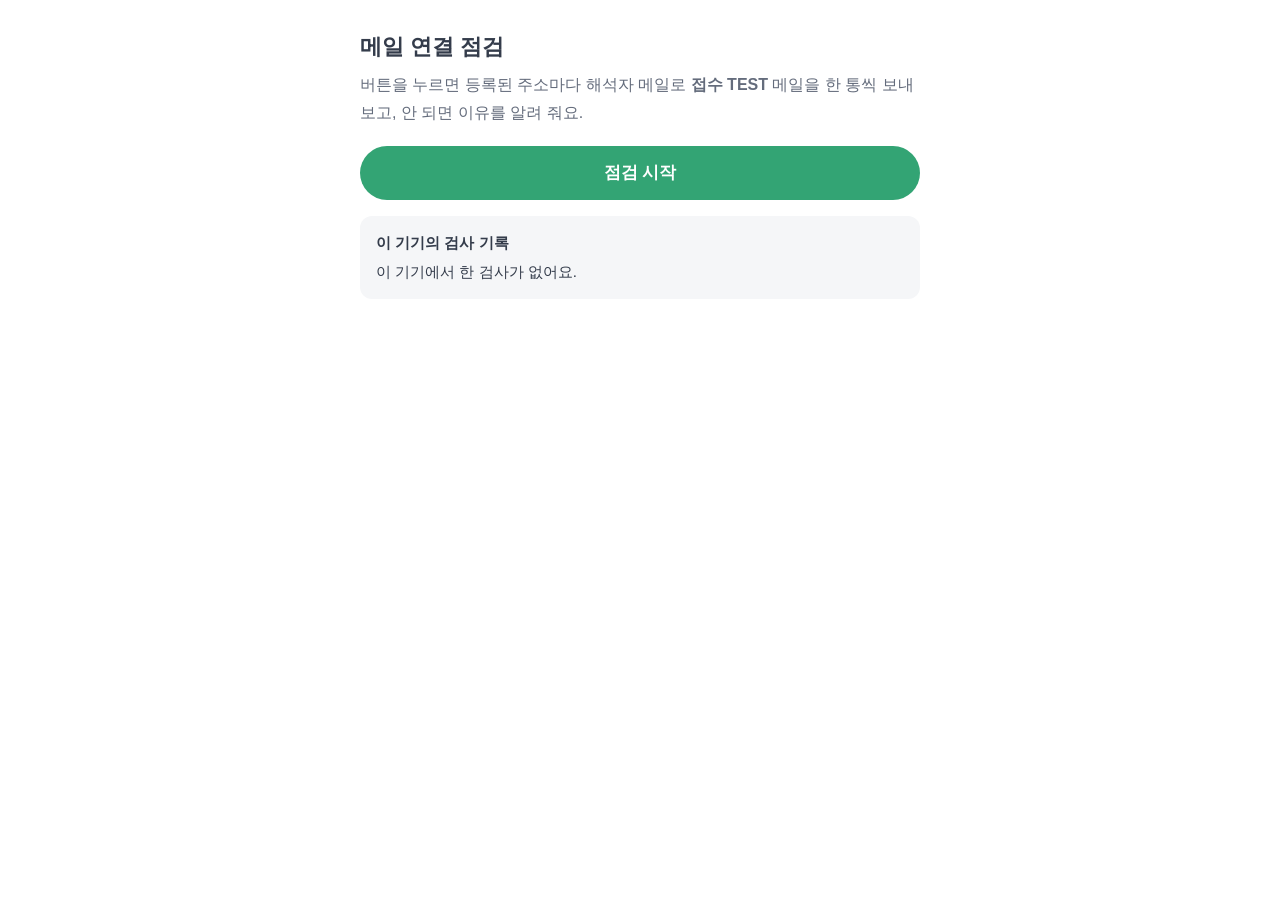
<file: mailtest.html>
<!doctype html>
<html lang="ko">
<head>
<meta charset="utf-8">
<meta name="viewport" content="width=device-width, initial-scale=1">
<meta name="robots" content="noindex, nofollow">
<title>메일 연결 점검</title>
<style>
body{font-family:-apple-system,BlinkMacSystemFont,"Apple SD Gothic Neo","Malgun Gothic",sans-serif;max-width:560px;margin:0 auto;padding:28px 18px 60px;color:#343C4B;line-height:1.7;word-break:keep-all}
h1{font-size:22px;margin:0 0 6px}
p.sub{color:#646C7C;margin:0 0 20px}
button{width:100%;min-height:54px;border:0;border-radius:999px;background:#33A474;color:#fff;font-size:17px;font-weight:800}
button:disabled{opacity:.6}
.box{margin-top:16px;border-radius:12px;padding:14px 16px;background:#F5F6F8;font-size:15px}
.ok{background:#E6F6EE}.bad{background:#FDECEC}
.box b{display:block;margin-bottom:4px}
code{font-size:12px;word-break:break-all;color:#646C7C}
</style>
</head>
<body>
<!-- 메일이 안 올 때 원인 찾는 페이지. 버튼 누르면 script.js의 MAIL_URLS 주소마다 테스트 메일을 한 통씩 보내 봄 -->
<h1>메일 연결 점검</h1>
<p class="sub">버튼을 누르면 등록된 주소마다 해석자 메일로 <b>접수 TEST</b> 메일을 한 통씩 보내 보고, 안 되면 이유를 알려 줘요.</p>
<button id="go" type="button">점검 시작</button>
<div id="out"></div>
<div id="last"></div>
<script>
(function(){
var out = document.getElementById("out"), go = document.getElementById("go");
function add(cls, title, msg){ var d = document.createElement("div"); d.className = "box " + cls; d.innerHTML = "<b>" + title + "</b>" + msg; out.appendChild(d); }
// 이 기기에서 검사 끝났을 때 메일 보낸 마지막 기록
(function(){
  var st; try{ st = JSON.parse(localStorage.getItem("sternberg-love-v2")); }catch(e){}
  var L = st && st.mailLog, el = document.getElementById("last");
  if(!st){ el.innerHTML = '<div class="box"><b>이 기기의 검사 기록</b>이 기기에서 한 검사가 없어요.</div>'; return; }
  var t = L ? new Date(L.at).toLocaleString("ko-KR") : "";
  el.innerHTML = '<div class="box ' + (L ? (L.ok ? "ok" : "bad") : "") + '"><b>이 기기에서 마지막으로 한 검사 (접수 ' + (st.rid || "?") + ')</b>' +
    (!L ? "메일을 보낸 기록이 없어요. 검사 페이지가 예전 파일로 열렸을 수 있어요. 검사 페이지를 새로고침한 뒤 다시 해 보세요."
        : L.ok ? t + " 해석자에게 보냈어요." + (L.via ? " (" + L.via + "번 주소로)" : "") : t + " 보내지 못했어요.<br><code>" + String(L.err).replace(/</g,"&lt;") + "</code>") + '</div>';
})();
// 오류 내용 보고 이유 설명
function why(e){
  if(/bad request|not pdf|too large/.test(e)) return "이 주소의 Apps Script에 <b>예전 Code.gs</b>가 배포되어 있어요. Code.gs를 새 파일로 통째로 바꿔 붙여 넣고, TO를 해석자 메일로 적은 뒤 <b>배포 → 배포 관리 → ✏️ 연필 → 버전: 새 버전 → 배포</b>를 눌러 주세요.";
  if(/quota|Service invoked too many times|한도/i.test(e)) return "이 계정은 오늘 보낼 수 있는 메일 수(약 100통)를 다 썼어요. 다른 주소가 있으면 검사할 때 자동으로 그 주소로 넘어가요.";
  if(/Invalid email|잘못된 이메일/i.test(e)) return "이 주소의 Code.gs <b>TO</b> 메일 주소가 잘못됐어요. 고친 뒤 새 버전으로 다시 배포해 주세요.";
  if(/permission|authoriz|권한/i.test(e)) return "메일 보내기 권한을 아직 허락하지 않았어요. 이 계정의 Apps Script 편집기에서 <b>test</b> 함수를 한 번 실행하고 권한을 허용한 뒤, 새 버전으로 다시 배포해 주세요.";
  return "아래 오류 내용을 그대로 알려 주세요.";
}
var DEPLOY = "거의 항상 <b>배포 설정</b> 문제예요.<br>이 주소를 만든 계정의 Apps Script에서 <b>배포 → 배포 관리 → ✏️ 연필</b>을 눌러<br>· 다음 사용자 인증 정보로 실행: <b>나</b><br>· 액세스 권한이 있는 사용자: <b>모든 사용자</b> (\"Google 계정이 있는 모든 사용자\" 말고 그냥 <b>모든 사용자</b>)<br>로 되어 있는지 확인하고, 버전을 <b>새 버전</b>으로 골라 <b>배포</b>해 주세요.";
// 주소 하나에 테스트 메일 보내 보기. 결과 상자 하나를 그림
function testOne(url, no){
  var name = (no+1) + "번 주소";
  return fetch(url, {method:"POST", headers:{"Content-Type":"text/plain;charset=utf-8"}, body:JSON.stringify({
    rid:"TEST", subject:"[사랑의 삼각형] 접수 TEST · 메일 연결 점검 ("+name+")",
    text:"메일 연결 점검으로 보낸 메일이에요 ("+name+"). 이 메일이 왔다면 이 주소는 설정이 끝난 거예요.\n" + location.href,
    html:"<p>메일 연결 점검으로 보낸 메일이에요 (<b>"+name+"</b>). 이 메일이 왔다면 이 주소는 설정이 끝난 거예요.</p>",
    link: location.href.split("#")[0]
  })}).then(function(r){ return r.text(); }, function(){ throw {t:name+": Apps Script에 연결하지 못했어요", m:DEPLOY}; })
  .then(function(t){
    var j; try{ j = JSON.parse(t); }catch(e){
      throw {t:name+": Apps Script가 이상한 답을 줬어요", m:"배포 설정의 액세스 권한을 <b>모든 사용자</b>로 바꾸고 새 버전으로 배포해 주세요.<br><code>" + t.slice(0,200).replace(/</g,"&lt;") + "</code>"};
    }
    if(j.ok){ add("ok", name+" ✓ 테스트 메일 보냄", "<code>"+url+"</code><br>메일 제목: <b>[사랑의 삼각형] 접수 TEST · 메일 연결 점검 ("+name+")</b>"+(j.left != null ? "<br>이 계정의 오늘 남은 발송 횟수: " + j.left + "통" : "")); return true; }
    var e = String(j.error || "");
    throw {t:name+": 메일을 보내지 못했어요", m:why(e) + "<br><code>" + e.replace(/</g,"&lt;") + "</code>"};
  }).catch(function(x){
    add("bad", x && x.t || name+": 점검 중 오류", (x && x.m || "<code>" + String(x).replace(/</g,"&lt;") + "</code>") + "<br><code>" + url + "</code>");
    return false;
  });
}
go.onclick = function(){
  out.innerHTML = ""; go.disabled = true; go.textContent = "점검 중…";
  // 1. script.js에서 MAIL_URLS 목록 읽기 (새로고침 캐시 무시). 주석 처리된 줄(//로 시작)은 뺌
  fetch("script.js?t=" + Date.now(), {cache:"no-store"}).then(function(r){ return r.text(); }).then(function(js){
    var m = js.match(/var MAIL_URLS = \[([\s\S]*?)\]/);
    if(!m) throw {stop:true, t:"script.js에서 MAIL_URLS를 못 찾았어요", m:"script.js 맨 위에 <b>var MAIL_URLS = [ … ]</b> 목록이 있는지 확인해 주세요."};
    var urls = [];
    m[1].split("\n").forEach(function(line){
      if(/^\s*\/\//.test(line)) return;
      var u = line.match(/"([^"]*)"/); if(u && u[1].indexOf("script.google.com") >= 0) urls.push(u[1]);
    });
    if(!urls.length) throw {stop:true, t:"MAIL_URLS에 주소가 없어요", m:"script.js의 <b>MAIL_URLS</b> 목록에 Apps Script 웹 앱 주소를 넣고 커밋해 주세요."};
    var bad = urls.filter(function(u){ return !/^https:\/\/script\.google\.com\/macros\/s\/[^/]+\/exec$/.test(u); });
    if(bad.length) throw {stop:true, t:"주소 모양이 이상해요", m:bad.map(function(u){ return "<code>" + u.replace(/</g,"&lt;") + "</code>"; }).join("<br>") + "<br>https://script.google.com/macros/s/…/exec 처럼 <b>/exec</b>로 끝나는 주소여야 해요. (/dev로 끝나는 주소는 안 돼요)"};
    add("ok", "주소 " + urls.length + "개 확인 ✓", "검사할 때는 1번부터 보내고, 한도가 끝나거나 실패하면 다음 주소로 넘어가요. 아래에서 주소마다 테스트 메일을 한 통씩 보내 볼게요.");
    // 2. 주소마다 차례로 테스트 메일 보내기
    var okN = 0, chain = Promise.resolve();
    urls.forEach(function(u, i){ chain = chain.then(function(){ return testOne(u, i).then(function(ok){ if(ok) okN++; }); }); });
    return chain.then(function(){
      add(okN === urls.length ? "ok" : (okN ? "" : "bad"), "결과: " + urls.length + "개 중 " + okN + "개 성공",
        "해석자 메일함에 <b>접수 TEST</b> 메일이 성공한 주소 수만큼 왔는지 확인해 주세요. 안 보이면 <b>스팸함</b>을 봐 주세요.<br>안 온 주소가 있으면 그 계정 Code.gs의 <b>TO</b> 메일 주소를 확인해 주세요. (TO를 고쳤다면 꼭 <b>새 버전</b>으로 다시 배포해야 해요)" +
        (urls.length > 1 ? "<br>한도는 구글 계정마다 따로예요. 주소들이 모두 <b>서로 다른 구글 계정</b>에서 만든 건지도 확인해 주세요." : ""));
    });
  }).catch(function(x){
    if(x && x.stop) add("bad", x.t, x.m);
    else add("bad", "점검 중 오류", "<code>" + String(x).replace(/</g,"&lt;") + "</code>");
  }).then(function(){ go.disabled = false; go.textContent = "다시 점검"; });
};
})();
</script>
</body>
</html>
</file>
